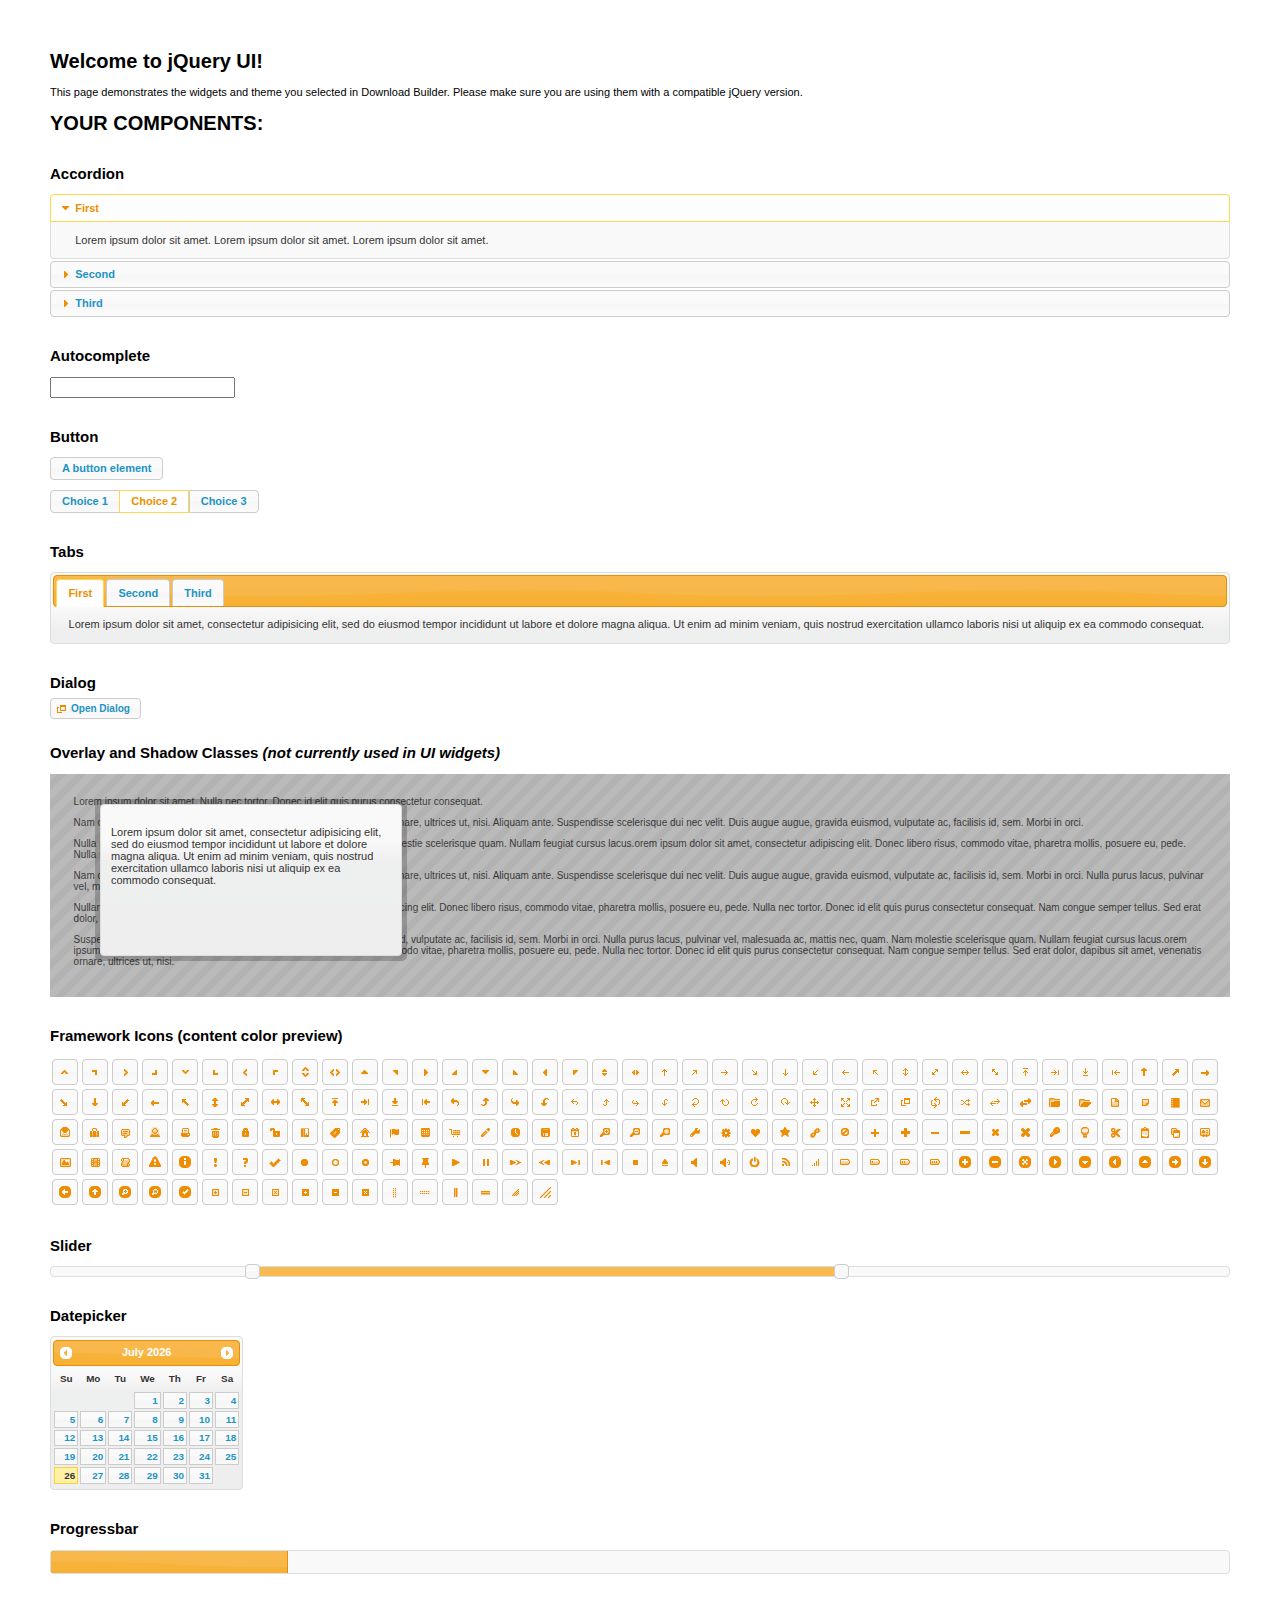
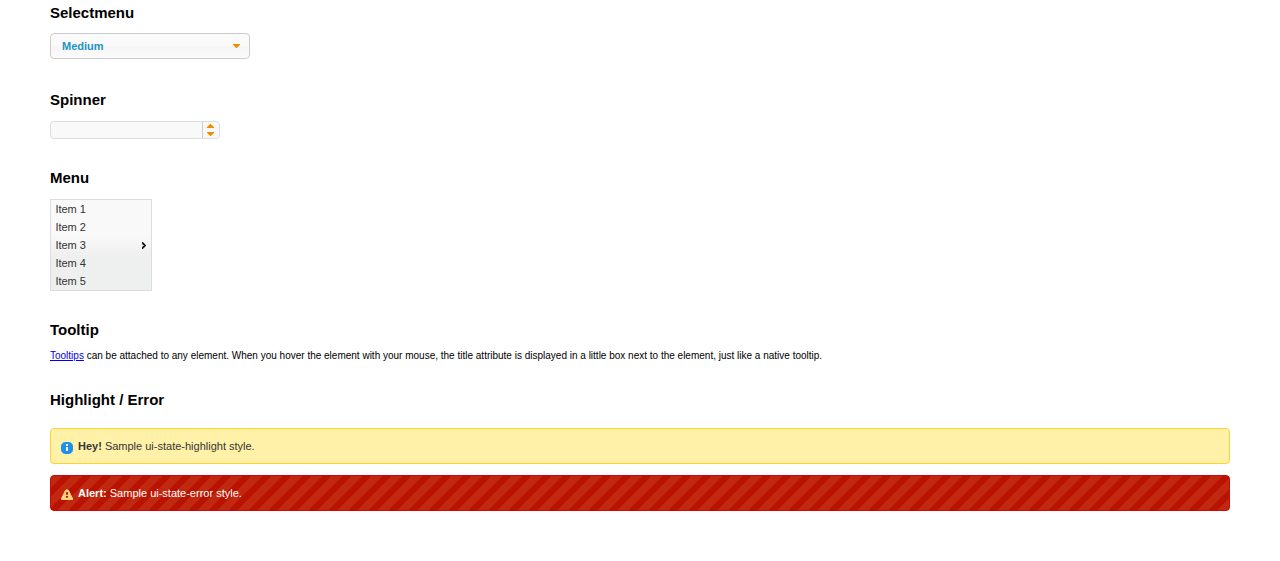
<file: public/jquery-ui/index.html>
<!doctype html>
<html lang="us">
<head>
	<meta charset="utf-8">
	<title>jQuery UI Example Page</title>
	<link href="jquery-ui.css" rel="stylesheet">
	<style>
	body{
		font: 62.5% "Trebuchet MS", sans-serif;
		margin: 50px;
	}
	.demoHeaders {
		margin-top: 2em;
	}
	#dialog-link {
		padding: .4em 1em .4em 20px;
		text-decoration: none;
		position: relative;
	}
	#dialog-link span.ui-icon {
		margin: 0 5px 0 0;
		position: absolute;
		left: .2em;
		top: 50%;
		margin-top: -8px;
	}
	#icons {
		margin: 0;
		padding: 0;
	}
	#icons li {
		margin: 2px;
		position: relative;
		padding: 4px 0;
		cursor: pointer;
		float: left;
		list-style: none;
	}
	#icons span.ui-icon {
		float: left;
		margin: 0 4px;
	}
	.fakewindowcontain .ui-widget-overlay {
		position: absolute;
	}
	select {
		width: 200px;
	}
	</style>
</head>
<body>

<h1>Welcome to jQuery UI!</h1>

<div class="ui-widget">
	<p>This page demonstrates the widgets and theme you selected in Download Builder. Please make sure you are using them with a compatible jQuery version.</p>
</div>

<h1>YOUR COMPONENTS:</h1>


<!-- Accordion -->
<h2 class="demoHeaders">Accordion</h2>
<div id="accordion">
	<h3>First</h3>
	<div>Lorem ipsum dolor sit amet. Lorem ipsum dolor sit amet. Lorem ipsum dolor sit amet.</div>
	<h3>Second</h3>
	<div>Phasellus mattis tincidunt nibh.</div>
	<h3>Third</h3>
	<div>Nam dui erat, auctor a, dignissim quis.</div>
</div>



<!-- Autocomplete -->
<h2 class="demoHeaders">Autocomplete</h2>
<div>
	<input id="autocomplete" title="type &quot;a&quot;">
</div>



<!-- Button -->
<h2 class="demoHeaders">Button</h2>
<button id="button">A button element</button>
<form style="margin-top: 1em;">
	<div id="radioset">
		<input type="radio" id="radio1" name="radio"><label for="radio1">Choice 1</label>
		<input type="radio" id="radio2" name="radio" checked="checked"><label for="radio2">Choice 2</label>
		<input type="radio" id="radio3" name="radio"><label for="radio3">Choice 3</label>
	</div>
</form>



<!-- Tabs -->
<h2 class="demoHeaders">Tabs</h2>
<div id="tabs">
	<ul>
		<li><a href="#tabs-1">First</a></li>
		<li><a href="#tabs-2">Second</a></li>
		<li><a href="#tabs-3">Third</a></li>
	</ul>
	<div id="tabs-1">Lorem ipsum dolor sit amet, consectetur adipisicing elit, sed do eiusmod tempor incididunt ut labore et dolore magna aliqua. Ut enim ad minim veniam, quis nostrud exercitation ullamco laboris nisi ut aliquip ex ea commodo consequat.</div>
	<div id="tabs-2">Phasellus mattis tincidunt nibh. Cras orci urna, blandit id, pretium vel, aliquet ornare, felis. Maecenas scelerisque sem non nisl. Fusce sed lorem in enim dictum bibendum.</div>
	<div id="tabs-3">Nam dui erat, auctor a, dignissim quis, sollicitudin eu, felis. Pellentesque nisi urna, interdum eget, sagittis et, consequat vestibulum, lacus. Mauris porttitor ullamcorper augue.</div>
</div>



<!-- Dialog NOTE: Dialog is not generated by UI in this demo so it can be visually styled in themeroller-->
<h2 class="demoHeaders">Dialog</h2>
<p><a href="#" id="dialog-link" class="ui-state-default ui-corner-all"><span class="ui-icon ui-icon-newwin"></span>Open Dialog</a></p>

<h2 class="demoHeaders">Overlay and Shadow Classes <em>(not currently used in UI widgets)</em></h2>
<div style="position: relative; width: 96%; height: 200px; padding:1% 2%; overflow:hidden;" class="fakewindowcontain">
	<p>Lorem ipsum dolor sit amet,  Nulla nec tortor. Donec id elit quis purus consectetur consequat. </p><p>Nam congue semper tellus. Sed erat dolor, dapibus sit amet, venenatis ornare, ultrices ut, nisi. Aliquam ante. Suspendisse scelerisque dui nec velit. Duis augue augue, gravida euismod, vulputate ac, facilisis id, sem. Morbi in orci. </p><p>Nulla purus lacus, pulvinar vel, malesuada ac, mattis nec, quam. Nam molestie scelerisque quam. Nullam feugiat cursus lacus.orem ipsum dolor sit amet, consectetur adipiscing elit. Donec libero risus, commodo vitae, pharetra mollis, posuere eu, pede. Nulla nec tortor. Donec id elit quis purus consectetur consequat. </p><p>Nam congue semper tellus. Sed erat dolor, dapibus sit amet, venenatis ornare, ultrices ut, nisi. Aliquam ante. Suspendisse scelerisque dui nec velit. Duis augue augue, gravida euismod, vulputate ac, facilisis id, sem. Morbi in orci. Nulla purus lacus, pulvinar vel, malesuada ac, mattis nec, quam. Nam molestie scelerisque quam. </p><p>Nullam feugiat cursus lacus.orem ipsum dolor sit amet, consectetur adipiscing elit. Donec libero risus, commodo vitae, pharetra mollis, posuere eu, pede. Nulla nec tortor. Donec id elit quis purus consectetur consequat. Nam congue semper tellus. Sed erat dolor, dapibus sit amet, venenatis ornare, ultrices ut, nisi. Aliquam ante. </p><p>Suspendisse scelerisque dui nec velit. Duis augue augue, gravida euismod, vulputate ac, facilisis id, sem. Morbi in orci. Nulla purus lacus, pulvinar vel, malesuada ac, mattis nec, quam. Nam molestie scelerisque quam. Nullam feugiat cursus lacus.orem ipsum dolor sit amet, consectetur adipiscing elit. Donec libero risus, commodo vitae, pharetra mollis, posuere eu, pede. Nulla nec tortor. Donec id elit quis purus consectetur consequat. Nam congue semper tellus. Sed erat dolor, dapibus sit amet, venenatis ornare, ultrices ut, nisi. </p>

	<!-- ui-dialog -->
	<div class="ui-overlay"><div class="ui-widget-overlay"></div><div class="ui-widget-shadow ui-corner-all" style="width: 302px; height: 152px; position: absolute; left: 50px; top: 30px;"></div></div>
	<div style="position: absolute; width: 280px; height: 130px;left: 50px; top: 30px; padding: 10px;" class="ui-widget ui-widget-content ui-corner-all">
		<div class="ui-dialog-content ui-widget-content" style="background: none; border: 0;">
			<p>Lorem ipsum dolor sit amet, consectetur adipisicing elit, sed do eiusmod tempor incididunt ut labore et dolore magna aliqua. Ut enim ad minim veniam, quis nostrud exercitation ullamco laboris nisi ut aliquip ex ea commodo consequat.</p>
		</div>
	</div>

</div>

<!-- ui-dialog -->
<div id="dialog" title="Dialog Title">
	<p>Lorem ipsum dolor sit amet, consectetur adipisicing elit, sed do eiusmod tempor incididunt ut labore et dolore magna aliqua. Ut enim ad minim veniam, quis nostrud exercitation ullamco laboris nisi ut aliquip ex ea commodo consequat.</p>
</div>



<h2 class="demoHeaders">Framework Icons (content color preview)</h2>
<ul id="icons" class="ui-widget ui-helper-clearfix">
	<li class="ui-state-default ui-corner-all" title=".ui-icon-carat-1-n"><span class="ui-icon ui-icon-carat-1-n"></span></li>
	<li class="ui-state-default ui-corner-all" title=".ui-icon-carat-1-ne"><span class="ui-icon ui-icon-carat-1-ne"></span></li>
	<li class="ui-state-default ui-corner-all" title=".ui-icon-carat-1-e"><span class="ui-icon ui-icon-carat-1-e"></span></li>
	<li class="ui-state-default ui-corner-all" title=".ui-icon-carat-1-se"><span class="ui-icon ui-icon-carat-1-se"></span></li>
	<li class="ui-state-default ui-corner-all" title=".ui-icon-carat-1-s"><span class="ui-icon ui-icon-carat-1-s"></span></li>
	<li class="ui-state-default ui-corner-all" title=".ui-icon-carat-1-sw"><span class="ui-icon ui-icon-carat-1-sw"></span></li>
	<li class="ui-state-default ui-corner-all" title=".ui-icon-carat-1-w"><span class="ui-icon ui-icon-carat-1-w"></span></li>
	<li class="ui-state-default ui-corner-all" title=".ui-icon-carat-1-nw"><span class="ui-icon ui-icon-carat-1-nw"></span></li>
	<li class="ui-state-default ui-corner-all" title=".ui-icon-carat-2-n-s"><span class="ui-icon ui-icon-carat-2-n-s"></span></li>
	<li class="ui-state-default ui-corner-all" title=".ui-icon-carat-2-e-w"><span class="ui-icon ui-icon-carat-2-e-w"></span></li>
	<li class="ui-state-default ui-corner-all" title=".ui-icon-triangle-1-n"><span class="ui-icon ui-icon-triangle-1-n"></span></li>
	<li class="ui-state-default ui-corner-all" title=".ui-icon-triangle-1-ne"><span class="ui-icon ui-icon-triangle-1-ne"></span></li>
	<li class="ui-state-default ui-corner-all" title=".ui-icon-triangle-1-e"><span class="ui-icon ui-icon-triangle-1-e"></span></li>
	<li class="ui-state-default ui-corner-all" title=".ui-icon-triangle-1-se"><span class="ui-icon ui-icon-triangle-1-se"></span></li>
	<li class="ui-state-default ui-corner-all" title=".ui-icon-triangle-1-s"><span class="ui-icon ui-icon-triangle-1-s"></span></li>
	<li class="ui-state-default ui-corner-all" title=".ui-icon-triangle-1-sw"><span class="ui-icon ui-icon-triangle-1-sw"></span></li>
	<li class="ui-state-default ui-corner-all" title=".ui-icon-triangle-1-w"><span class="ui-icon ui-icon-triangle-1-w"></span></li>
	<li class="ui-state-default ui-corner-all" title=".ui-icon-triangle-1-nw"><span class="ui-icon ui-icon-triangle-1-nw"></span></li>
	<li class="ui-state-default ui-corner-all" title=".ui-icon-triangle-2-n-s"><span class="ui-icon ui-icon-triangle-2-n-s"></span></li>
	<li class="ui-state-default ui-corner-all" title=".ui-icon-triangle-2-e-w"><span class="ui-icon ui-icon-triangle-2-e-w"></span></li>
	<li class="ui-state-default ui-corner-all" title=".ui-icon-arrow-1-n"><span class="ui-icon ui-icon-arrow-1-n"></span></li>
	<li class="ui-state-default ui-corner-all" title=".ui-icon-arrow-1-ne"><span class="ui-icon ui-icon-arrow-1-ne"></span></li>
	<li class="ui-state-default ui-corner-all" title=".ui-icon-arrow-1-e"><span class="ui-icon ui-icon-arrow-1-e"></span></li>
	<li class="ui-state-default ui-corner-all" title=".ui-icon-arrow-1-se"><span class="ui-icon ui-icon-arrow-1-se"></span></li>
	<li class="ui-state-default ui-corner-all" title=".ui-icon-arrow-1-s"><span class="ui-icon ui-icon-arrow-1-s"></span></li>
	<li class="ui-state-default ui-corner-all" title=".ui-icon-arrow-1-sw"><span class="ui-icon ui-icon-arrow-1-sw"></span></li>
	<li class="ui-state-default ui-corner-all" title=".ui-icon-arrow-1-w"><span class="ui-icon ui-icon-arrow-1-w"></span></li>
	<li class="ui-state-default ui-corner-all" title=".ui-icon-arrow-1-nw"><span class="ui-icon ui-icon-arrow-1-nw"></span></li>
	<li class="ui-state-default ui-corner-all" title=".ui-icon-arrow-2-n-s"><span class="ui-icon ui-icon-arrow-2-n-s"></span></li>
	<li class="ui-state-default ui-corner-all" title=".ui-icon-arrow-2-ne-sw"><span class="ui-icon ui-icon-arrow-2-ne-sw"></span></li>
	<li class="ui-state-default ui-corner-all" title=".ui-icon-arrow-2-e-w"><span class="ui-icon ui-icon-arrow-2-e-w"></span></li>
	<li class="ui-state-default ui-corner-all" title=".ui-icon-arrow-2-se-nw"><span class="ui-icon ui-icon-arrow-2-se-nw"></span></li>
	<li class="ui-state-default ui-corner-all" title=".ui-icon-arrowstop-1-n"><span class="ui-icon ui-icon-arrowstop-1-n"></span></li>
	<li class="ui-state-default ui-corner-all" title=".ui-icon-arrowstop-1-e"><span class="ui-icon ui-icon-arrowstop-1-e"></span></li>
	<li class="ui-state-default ui-corner-all" title=".ui-icon-arrowstop-1-s"><span class="ui-icon ui-icon-arrowstop-1-s"></span></li>
	<li class="ui-state-default ui-corner-all" title=".ui-icon-arrowstop-1-w"><span class="ui-icon ui-icon-arrowstop-1-w"></span></li>
	<li class="ui-state-default ui-corner-all" title=".ui-icon-arrowthick-1-n"><span class="ui-icon ui-icon-arrowthick-1-n"></span></li>
	<li class="ui-state-default ui-corner-all" title=".ui-icon-arrowthick-1-ne"><span class="ui-icon ui-icon-arrowthick-1-ne"></span></li>
	<li class="ui-state-default ui-corner-all" title=".ui-icon-arrowthick-1-e"><span class="ui-icon ui-icon-arrowthick-1-e"></span></li>
	<li class="ui-state-default ui-corner-all" title=".ui-icon-arrowthick-1-se"><span class="ui-icon ui-icon-arrowthick-1-se"></span></li>
	<li class="ui-state-default ui-corner-all" title=".ui-icon-arrowthick-1-s"><span class="ui-icon ui-icon-arrowthick-1-s"></span></li>
	<li class="ui-state-default ui-corner-all" title=".ui-icon-arrowthick-1-sw"><span class="ui-icon ui-icon-arrowthick-1-sw"></span></li>
	<li class="ui-state-default ui-corner-all" title=".ui-icon-arrowthick-1-w"><span class="ui-icon ui-icon-arrowthick-1-w"></span></li>
	<li class="ui-state-default ui-corner-all" title=".ui-icon-arrowthick-1-nw"><span class="ui-icon ui-icon-arrowthick-1-nw"></span></li>
	<li class="ui-state-default ui-corner-all" title=".ui-icon-arrowthick-2-n-s"><span class="ui-icon ui-icon-arrowthick-2-n-s"></span></li>
	<li class="ui-state-default ui-corner-all" title=".ui-icon-arrowthick-2-ne-sw"><span class="ui-icon ui-icon-arrowthick-2-ne-sw"></span></li>
	<li class="ui-state-default ui-corner-all" title=".ui-icon-arrowthick-2-e-w"><span class="ui-icon ui-icon-arrowthick-2-e-w"></span></li>
	<li class="ui-state-default ui-corner-all" title=".ui-icon-arrowthick-2-se-nw"><span class="ui-icon ui-icon-arrowthick-2-se-nw"></span></li>
	<li class="ui-state-default ui-corner-all" title=".ui-icon-arrowthickstop-1-n"><span class="ui-icon ui-icon-arrowthickstop-1-n"></span></li>
	<li class="ui-state-default ui-corner-all" title=".ui-icon-arrowthickstop-1-e"><span class="ui-icon ui-icon-arrowthickstop-1-e"></span></li>
	<li class="ui-state-default ui-corner-all" title=".ui-icon-arrowthickstop-1-s"><span class="ui-icon ui-icon-arrowthickstop-1-s"></span></li>
	<li class="ui-state-default ui-corner-all" title=".ui-icon-arrowthickstop-1-w"><span class="ui-icon ui-icon-arrowthickstop-1-w"></span></li>
	<li class="ui-state-default ui-corner-all" title=".ui-icon-arrowreturnthick-1-w"><span class="ui-icon ui-icon-arrowreturnthick-1-w"></span></li>
	<li class="ui-state-default ui-corner-all" title=".ui-icon-arrowreturnthick-1-n"><span class="ui-icon ui-icon-arrowreturnthick-1-n"></span></li>
	<li class="ui-state-default ui-corner-all" title=".ui-icon-arrowreturnthick-1-e"><span class="ui-icon ui-icon-arrowreturnthick-1-e"></span></li>
	<li class="ui-state-default ui-corner-all" title=".ui-icon-arrowreturnthick-1-s"><span class="ui-icon ui-icon-arrowreturnthick-1-s"></span></li>
	<li class="ui-state-default ui-corner-all" title=".ui-icon-arrowreturn-1-w"><span class="ui-icon ui-icon-arrowreturn-1-w"></span></li>
	<li class="ui-state-default ui-corner-all" title=".ui-icon-arrowreturn-1-n"><span class="ui-icon ui-icon-arrowreturn-1-n"></span></li>
	<li class="ui-state-default ui-corner-all" title=".ui-icon-arrowreturn-1-e"><span class="ui-icon ui-icon-arrowreturn-1-e"></span></li>
	<li class="ui-state-default ui-corner-all" title=".ui-icon-arrowreturn-1-s"><span class="ui-icon ui-icon-arrowreturn-1-s"></span></li>
	<li class="ui-state-default ui-corner-all" title=".ui-icon-arrowrefresh-1-w"><span class="ui-icon ui-icon-arrowrefresh-1-w"></span></li>
	<li class="ui-state-default ui-corner-all" title=".ui-icon-arrowrefresh-1-n"><span class="ui-icon ui-icon-arrowrefresh-1-n"></span></li>
	<li class="ui-state-default ui-corner-all" title=".ui-icon-arrowrefresh-1-e"><span class="ui-icon ui-icon-arrowrefresh-1-e"></span></li>
	<li class="ui-state-default ui-corner-all" title=".ui-icon-arrowrefresh-1-s"><span class="ui-icon ui-icon-arrowrefresh-1-s"></span></li>
	<li class="ui-state-default ui-corner-all" title=".ui-icon-arrow-4"><span class="ui-icon ui-icon-arrow-4"></span></li>
	<li class="ui-state-default ui-corner-all" title=".ui-icon-arrow-4-diag"><span class="ui-icon ui-icon-arrow-4-diag"></span></li>
	<li class="ui-state-default ui-corner-all" title=".ui-icon-extlink"><span class="ui-icon ui-icon-extlink"></span></li>
	<li class="ui-state-default ui-corner-all" title=".ui-icon-newwin"><span class="ui-icon ui-icon-newwin"></span></li>
	<li class="ui-state-default ui-corner-all" title=".ui-icon-refresh"><span class="ui-icon ui-icon-refresh"></span></li>
	<li class="ui-state-default ui-corner-all" title=".ui-icon-shuffle"><span class="ui-icon ui-icon-shuffle"></span></li>
	<li class="ui-state-default ui-corner-all" title=".ui-icon-transfer-e-w"><span class="ui-icon ui-icon-transfer-e-w"></span></li>
	<li class="ui-state-default ui-corner-all" title=".ui-icon-transferthick-e-w"><span class="ui-icon ui-icon-transferthick-e-w"></span></li>
	<li class="ui-state-default ui-corner-all" title=".ui-icon-folder-collapsed"><span class="ui-icon ui-icon-folder-collapsed"></span></li>
	<li class="ui-state-default ui-corner-all" title=".ui-icon-folder-open"><span class="ui-icon ui-icon-folder-open"></span></li>
	<li class="ui-state-default ui-corner-all" title=".ui-icon-document"><span class="ui-icon ui-icon-document"></span></li>
	<li class="ui-state-default ui-corner-all" title=".ui-icon-document-b"><span class="ui-icon ui-icon-document-b"></span></li>
	<li class="ui-state-default ui-corner-all" title=".ui-icon-note"><span class="ui-icon ui-icon-note"></span></li>
	<li class="ui-state-default ui-corner-all" title=".ui-icon-mail-closed"><span class="ui-icon ui-icon-mail-closed"></span></li>
	<li class="ui-state-default ui-corner-all" title=".ui-icon-mail-open"><span class="ui-icon ui-icon-mail-open"></span></li>
	<li class="ui-state-default ui-corner-all" title=".ui-icon-suitcase"><span class="ui-icon ui-icon-suitcase"></span></li>
	<li class="ui-state-default ui-corner-all" title=".ui-icon-comment"><span class="ui-icon ui-icon-comment"></span></li>
	<li class="ui-state-default ui-corner-all" title=".ui-icon-person"><span class="ui-icon ui-icon-person"></span></li>
	<li class="ui-state-default ui-corner-all" title=".ui-icon-print"><span class="ui-icon ui-icon-print"></span></li>
	<li class="ui-state-default ui-corner-all" title=".ui-icon-trash"><span class="ui-icon ui-icon-trash"></span></li>
	<li class="ui-state-default ui-corner-all" title=".ui-icon-locked"><span class="ui-icon ui-icon-locked"></span></li>
	<li class="ui-state-default ui-corner-all" title=".ui-icon-unlocked"><span class="ui-icon ui-icon-unlocked"></span></li>
	<li class="ui-state-default ui-corner-all" title=".ui-icon-bookmark"><span class="ui-icon ui-icon-bookmark"></span></li>
	<li class="ui-state-default ui-corner-all" title=".ui-icon-tag"><span class="ui-icon ui-icon-tag"></span></li>
	<li class="ui-state-default ui-corner-all" title=".ui-icon-home"><span class="ui-icon ui-icon-home"></span></li>
	<li class="ui-state-default ui-corner-all" title=".ui-icon-flag"><span class="ui-icon ui-icon-flag"></span></li>
	<li class="ui-state-default ui-corner-all" title=".ui-icon-calculator"><span class="ui-icon ui-icon-calculator"></span></li>
	<li class="ui-state-default ui-corner-all" title=".ui-icon-cart"><span class="ui-icon ui-icon-cart"></span></li>
	<li class="ui-state-default ui-corner-all" title=".ui-icon-pencil"><span class="ui-icon ui-icon-pencil"></span></li>
	<li class="ui-state-default ui-corner-all" title=".ui-icon-clock"><span class="ui-icon ui-icon-clock"></span></li>
	<li class="ui-state-default ui-corner-all" title=".ui-icon-disk"><span class="ui-icon ui-icon-disk"></span></li>
	<li class="ui-state-default ui-corner-all" title=".ui-icon-calendar"><span class="ui-icon ui-icon-calendar"></span></li>
	<li class="ui-state-default ui-corner-all" title=".ui-icon-zoomin"><span class="ui-icon ui-icon-zoomin"></span></li>
	<li class="ui-state-default ui-corner-all" title=".ui-icon-zoomout"><span class="ui-icon ui-icon-zoomout"></span></li>
	<li class="ui-state-default ui-corner-all" title=".ui-icon-search"><span class="ui-icon ui-icon-search"></span></li>
	<li class="ui-state-default ui-corner-all" title=".ui-icon-wrench"><span class="ui-icon ui-icon-wrench"></span></li>
	<li class="ui-state-default ui-corner-all" title=".ui-icon-gear"><span class="ui-icon ui-icon-gear"></span></li>
	<li class="ui-state-default ui-corner-all" title=".ui-icon-heart"><span class="ui-icon ui-icon-heart"></span></li>
	<li class="ui-state-default ui-corner-all" title=".ui-icon-star"><span class="ui-icon ui-icon-star"></span></li>
	<li class="ui-state-default ui-corner-all" title=".ui-icon-link"><span class="ui-icon ui-icon-link"></span></li>
	<li class="ui-state-default ui-corner-all" title=".ui-icon-cancel"><span class="ui-icon ui-icon-cancel"></span></li>
	<li class="ui-state-default ui-corner-all" title=".ui-icon-plus"><span class="ui-icon ui-icon-plus"></span></li>
	<li class="ui-state-default ui-corner-all" title=".ui-icon-plusthick"><span class="ui-icon ui-icon-plusthick"></span></li>
	<li class="ui-state-default ui-corner-all" title=".ui-icon-minus"><span class="ui-icon ui-icon-minus"></span></li>
	<li class="ui-state-default ui-corner-all" title=".ui-icon-minusthick"><span class="ui-icon ui-icon-minusthick"></span></li>
	<li class="ui-state-default ui-corner-all" title=".ui-icon-close"><span class="ui-icon ui-icon-close"></span></li>
	<li class="ui-state-default ui-corner-all" title=".ui-icon-closethick"><span class="ui-icon ui-icon-closethick"></span></li>
	<li class="ui-state-default ui-corner-all" title=".ui-icon-key"><span class="ui-icon ui-icon-key"></span></li>
	<li class="ui-state-default ui-corner-all" title=".ui-icon-lightbulb"><span class="ui-icon ui-icon-lightbulb"></span></li>
	<li class="ui-state-default ui-corner-all" title=".ui-icon-scissors"><span class="ui-icon ui-icon-scissors"></span></li>
	<li class="ui-state-default ui-corner-all" title=".ui-icon-clipboard"><span class="ui-icon ui-icon-clipboard"></span></li>
	<li class="ui-state-default ui-corner-all" title=".ui-icon-copy"><span class="ui-icon ui-icon-copy"></span></li>
	<li class="ui-state-default ui-corner-all" title=".ui-icon-contact"><span class="ui-icon ui-icon-contact"></span></li>
	<li class="ui-state-default ui-corner-all" title=".ui-icon-image"><span class="ui-icon ui-icon-image"></span></li>
	<li class="ui-state-default ui-corner-all" title=".ui-icon-video"><span class="ui-icon ui-icon-video"></span></li>
	<li class="ui-state-default ui-corner-all" title=".ui-icon-script"><span class="ui-icon ui-icon-script"></span></li>
	<li class="ui-state-default ui-corner-all" title=".ui-icon-alert"><span class="ui-icon ui-icon-alert"></span></li>
	<li class="ui-state-default ui-corner-all" title=".ui-icon-info"><span class="ui-icon ui-icon-info"></span></li>
	<li class="ui-state-default ui-corner-all" title=".ui-icon-notice"><span class="ui-icon ui-icon-notice"></span></li>
	<li class="ui-state-default ui-corner-all" title=".ui-icon-help"><span class="ui-icon ui-icon-help"></span></li>
	<li class="ui-state-default ui-corner-all" title=".ui-icon-check"><span class="ui-icon ui-icon-check"></span></li>
	<li class="ui-state-default ui-corner-all" title=".ui-icon-bullet"><span class="ui-icon ui-icon-bullet"></span></li>
	<li class="ui-state-default ui-corner-all" title=".ui-icon-radio-off"><span class="ui-icon ui-icon-radio-off"></span></li>
	<li class="ui-state-default ui-corner-all" title=".ui-icon-radio-on"><span class="ui-icon ui-icon-radio-on"></span></li>
	<li class="ui-state-default ui-corner-all" title=".ui-icon-pin-w"><span class="ui-icon ui-icon-pin-w"></span></li>
	<li class="ui-state-default ui-corner-all" title=".ui-icon-pin-s"><span class="ui-icon ui-icon-pin-s"></span></li>
	<li class="ui-state-default ui-corner-all" title=".ui-icon-play"><span class="ui-icon ui-icon-play"></span></li>
	<li class="ui-state-default ui-corner-all" title=".ui-icon-pause"><span class="ui-icon ui-icon-pause"></span></li>
	<li class="ui-state-default ui-corner-all" title=".ui-icon-seek-next"><span class="ui-icon ui-icon-seek-next"></span></li>
	<li class="ui-state-default ui-corner-all" title=".ui-icon-seek-prev"><span class="ui-icon ui-icon-seek-prev"></span></li>
	<li class="ui-state-default ui-corner-all" title=".ui-icon-seek-end"><span class="ui-icon ui-icon-seek-end"></span></li>
	<li class="ui-state-default ui-corner-all" title=".ui-icon-seek-first"><span class="ui-icon ui-icon-seek-first"></span></li>
	<li class="ui-state-default ui-corner-all" title=".ui-icon-stop"><span class="ui-icon ui-icon-stop"></span></li>
	<li class="ui-state-default ui-corner-all" title=".ui-icon-eject"><span class="ui-icon ui-icon-eject"></span></li>
	<li class="ui-state-default ui-corner-all" title=".ui-icon-volume-off"><span class="ui-icon ui-icon-volume-off"></span></li>
	<li class="ui-state-default ui-corner-all" title=".ui-icon-volume-on"><span class="ui-icon ui-icon-volume-on"></span></li>
	<li class="ui-state-default ui-corner-all" title=".ui-icon-power"><span class="ui-icon ui-icon-power"></span></li>
	<li class="ui-state-default ui-corner-all" title=".ui-icon-signal-diag"><span class="ui-icon ui-icon-signal-diag"></span></li>
	<li class="ui-state-default ui-corner-all" title=".ui-icon-signal"><span class="ui-icon ui-icon-signal"></span></li>
	<li class="ui-state-default ui-corner-all" title=".ui-icon-battery-0"><span class="ui-icon ui-icon-battery-0"></span></li>
	<li class="ui-state-default ui-corner-all" title=".ui-icon-battery-1"><span class="ui-icon ui-icon-battery-1"></span></li>
	<li class="ui-state-default ui-corner-all" title=".ui-icon-battery-2"><span class="ui-icon ui-icon-battery-2"></span></li>
	<li class="ui-state-default ui-corner-all" title=".ui-icon-battery-3"><span class="ui-icon ui-icon-battery-3"></span></li>
	<li class="ui-state-default ui-corner-all" title=".ui-icon-circle-plus"><span class="ui-icon ui-icon-circle-plus"></span></li>
	<li class="ui-state-default ui-corner-all" title=".ui-icon-circle-minus"><span class="ui-icon ui-icon-circle-minus"></span></li>
	<li class="ui-state-default ui-corner-all" title=".ui-icon-circle-close"><span class="ui-icon ui-icon-circle-close"></span></li>
	<li class="ui-state-default ui-corner-all" title=".ui-icon-circle-triangle-e"><span class="ui-icon ui-icon-circle-triangle-e"></span></li>
	<li class="ui-state-default ui-corner-all" title=".ui-icon-circle-triangle-s"><span class="ui-icon ui-icon-circle-triangle-s"></span></li>
	<li class="ui-state-default ui-corner-all" title=".ui-icon-circle-triangle-w"><span class="ui-icon ui-icon-circle-triangle-w"></span></li>
	<li class="ui-state-default ui-corner-all" title=".ui-icon-circle-triangle-n"><span class="ui-icon ui-icon-circle-triangle-n"></span></li>
	<li class="ui-state-default ui-corner-all" title=".ui-icon-circle-arrow-e"><span class="ui-icon ui-icon-circle-arrow-e"></span></li>
	<li class="ui-state-default ui-corner-all" title=".ui-icon-circle-arrow-s"><span class="ui-icon ui-icon-circle-arrow-s"></span></li>
	<li class="ui-state-default ui-corner-all" title=".ui-icon-circle-arrow-w"><span class="ui-icon ui-icon-circle-arrow-w"></span></li>
	<li class="ui-state-default ui-corner-all" title=".ui-icon-circle-arrow-n"><span class="ui-icon ui-icon-circle-arrow-n"></span></li>
	<li class="ui-state-default ui-corner-all" title=".ui-icon-circle-zoomin"><span class="ui-icon ui-icon-circle-zoomin"></span></li>
	<li class="ui-state-default ui-corner-all" title=".ui-icon-circle-zoomout"><span class="ui-icon ui-icon-circle-zoomout"></span></li>
	<li class="ui-state-default ui-corner-all" title=".ui-icon-circle-check"><span class="ui-icon ui-icon-circle-check"></span></li>
	<li class="ui-state-default ui-corner-all" title=".ui-icon-circlesmall-plus"><span class="ui-icon ui-icon-circlesmall-plus"></span></li>
	<li class="ui-state-default ui-corner-all" title=".ui-icon-circlesmall-minus"><span class="ui-icon ui-icon-circlesmall-minus"></span></li>
	<li class="ui-state-default ui-corner-all" title=".ui-icon-circlesmall-close"><span class="ui-icon ui-icon-circlesmall-close"></span></li>
	<li class="ui-state-default ui-corner-all" title=".ui-icon-squaresmall-plus"><span class="ui-icon ui-icon-squaresmall-plus"></span></li>
	<li class="ui-state-default ui-corner-all" title=".ui-icon-squaresmall-minus"><span class="ui-icon ui-icon-squaresmall-minus"></span></li>
	<li class="ui-state-default ui-corner-all" title=".ui-icon-squaresmall-close"><span class="ui-icon ui-icon-squaresmall-close"></span></li>
	<li class="ui-state-default ui-corner-all" title=".ui-icon-grip-dotted-vertical"><span class="ui-icon ui-icon-grip-dotted-vertical"></span></li>
	<li class="ui-state-default ui-corner-all" title=".ui-icon-grip-dotted-horizontal"><span class="ui-icon ui-icon-grip-dotted-horizontal"></span></li>
	<li class="ui-state-default ui-corner-all" title=".ui-icon-grip-solid-vertical"><span class="ui-icon ui-icon-grip-solid-vertical"></span></li>
	<li class="ui-state-default ui-corner-all" title=".ui-icon-grip-solid-horizontal"><span class="ui-icon ui-icon-grip-solid-horizontal"></span></li>
	<li class="ui-state-default ui-corner-all" title=".ui-icon-gripsmall-diagonal-se"><span class="ui-icon ui-icon-gripsmall-diagonal-se"></span></li>
	<li class="ui-state-default ui-corner-all" title=".ui-icon-grip-diagonal-se"><span class="ui-icon ui-icon-grip-diagonal-se"></span></li>
</ul>


<!-- Slider -->
<h2 class="demoHeaders">Slider</h2>
<div id="slider"></div>



<!-- Datepicker -->
<h2 class="demoHeaders">Datepicker</h2>
<div id="datepicker"></div>



<!-- Progressbar -->
<h2 class="demoHeaders">Progressbar</h2>
<div id="progressbar"></div>



<!-- Progressbar -->
<h2 class="demoHeaders">Selectmenu</h2>
<select id="selectmenu">
	<option>Slower</option>
	<option>Slow</option>
	<option selected="selected">Medium</option>
	<option>Fast</option>
	<option>Faster</option>
</select>



<!-- Spinner -->
<h2 class="demoHeaders">Spinner</h2>
<input id="spinner">



<!-- Menu -->
<h2 class="demoHeaders">Menu</h2>
<ul style="width:100px;" id="menu">
	<li>Item 1</li>
	<li>Item 2</li>
	<li>Item 3
		<ul>
			<li>Item 3-1</li>
			<li>Item 3-2</li>
			<li>Item 3-3</li>
			<li>Item 3-4</li>
			<li>Item 3-5</li>
		</ul>
	</li>
	<li>Item 4</li>
	<li>Item 5</li>
</ul>



<!-- Tooltip -->
<h2 class="demoHeaders">Tooltip</h2>
<p id="tooltip">
	<a href="#" title="That&apos;s what this widget is">Tooltips</a> can be attached to any element. When you hover
the element with your mouse, the title attribute is displayed in a little box next to the element, just like a native tooltip.
</p>


<!-- Highlight / Error -->
<h2 class="demoHeaders">Highlight / Error</h2>
<div class="ui-widget">
	<div class="ui-state-highlight ui-corner-all" style="margin-top: 20px; padding: 0 .7em;">
		<p><span class="ui-icon ui-icon-info" style="float: left; margin-right: .3em;"></span>
		<strong>Hey!</strong> Sample ui-state-highlight style.</p>
	</div>
</div>
<br>
<div class="ui-widget">
	<div class="ui-state-error ui-corner-all" style="padding: 0 .7em;">
		<p><span class="ui-icon ui-icon-alert" style="float: left; margin-right: .3em;"></span>
		<strong>Alert:</strong> Sample ui-state-error style.</p>
	</div>
</div>

<script src="external/jquery/jquery.js"></script>
<script src="jquery-ui.js"></script>
<script>

$( "#accordion" ).accordion();



var availableTags = [
	"ActionScript",
	"AppleScript",
	"Asp",
	"BASIC",
	"C",
	"C++",
	"Clojure",
	"COBOL",
	"ColdFusion",
	"Erlang",
	"Fortran",
	"Groovy",
	"Haskell",
	"Java",
	"JavaScript",
	"Lisp",
	"Perl",
	"PHP",
	"Python",
	"Ruby",
	"Scala",
	"Scheme"
];
$( "#autocomplete" ).autocomplete({
	source: availableTags
});



$( "#button" ).button();
$( "#radioset" ).buttonset();



$( "#tabs" ).tabs();



$( "#dialog" ).dialog({
	autoOpen: false,
	width: 400,
	buttons: [
		{
			text: "Ok",
			click: function() {
				$( this ).dialog( "close" );
			}
		},
		{
			text: "Cancel",
			click: function() {
				$( this ).dialog( "close" );
			}
		}
	]
});

// Link to open the dialog
$( "#dialog-link" ).click(function( event ) {
	$( "#dialog" ).dialog( "open" );
	event.preventDefault();
});



$( "#datepicker" ).datepicker({
	inline: true
});



$( "#slider" ).slider({
	range: true,
	values: [ 17, 67 ]
});



$( "#progressbar" ).progressbar({
	value: 20
});



$( "#spinner" ).spinner();



$( "#menu" ).menu();



$( "#tooltip" ).tooltip();



$( "#selectmenu" ).selectmenu();


// Hover states on the static widgets
$( "#dialog-link, #icons li" ).hover(
	function() {
		$( this ).addClass( "ui-state-hover" );
	},
	function() {
		$( this ).removeClass( "ui-state-hover" );
	}
);
</script>
</body>
</html>
</file>
